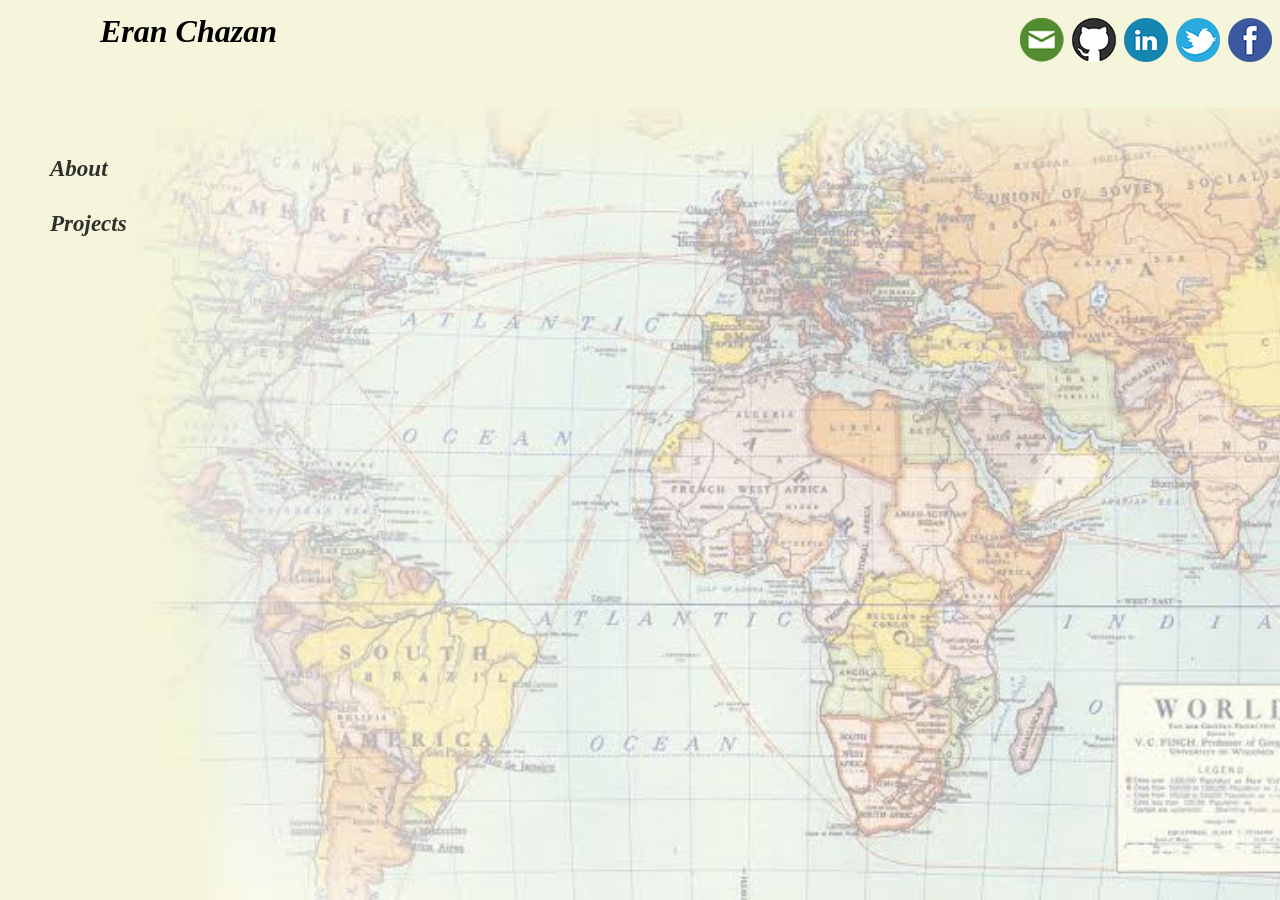
<file: index.html>
<!DOCTYPE html>
<html>
<head>
	<title>index</title>
	<link rel="stylesheet" type="text/css" href="styles/index.css">
	<link rel="shortcut icon" href="images/globe.png">
	<script type="text/javascript" src="scripts/jquery-2.0.3.min.js"></script>
	<script type="text/javascript" src="scripts/index.js"></script>
</head>
<body>
   <div id="top">
   		<a href="https://www.facebook.com/eran.chazan" target="_blank"><img src="images/facebook.png"></a>
 		<a href= "https://www.twitter.com/eranchazan" target="_blank"><img src=	"images/twitter.png"></a>
 		<a href= "https://www.linkedin.com/in/eranchazan" target="_blank"><img src="images/linkedin.png"></a>
 		<a href= "https://github.com/eranchazan" target="_blank"><img src="images/github.png"></a>
 		<a href="mailto:eranchazan@gmail.com"><img src="images/email.png" target="_blank"></a>
 		<h2>Eran Chazan</h2>
   </div>
	<div id="bottom">
		<a class='about' href="about.html">About</a>
		<!-- <a class='about' href="contact.html">Contact</a> -->
		<a class='about' href="projects.html">Projects</a>
	</div>
</body>
</html>
</file>
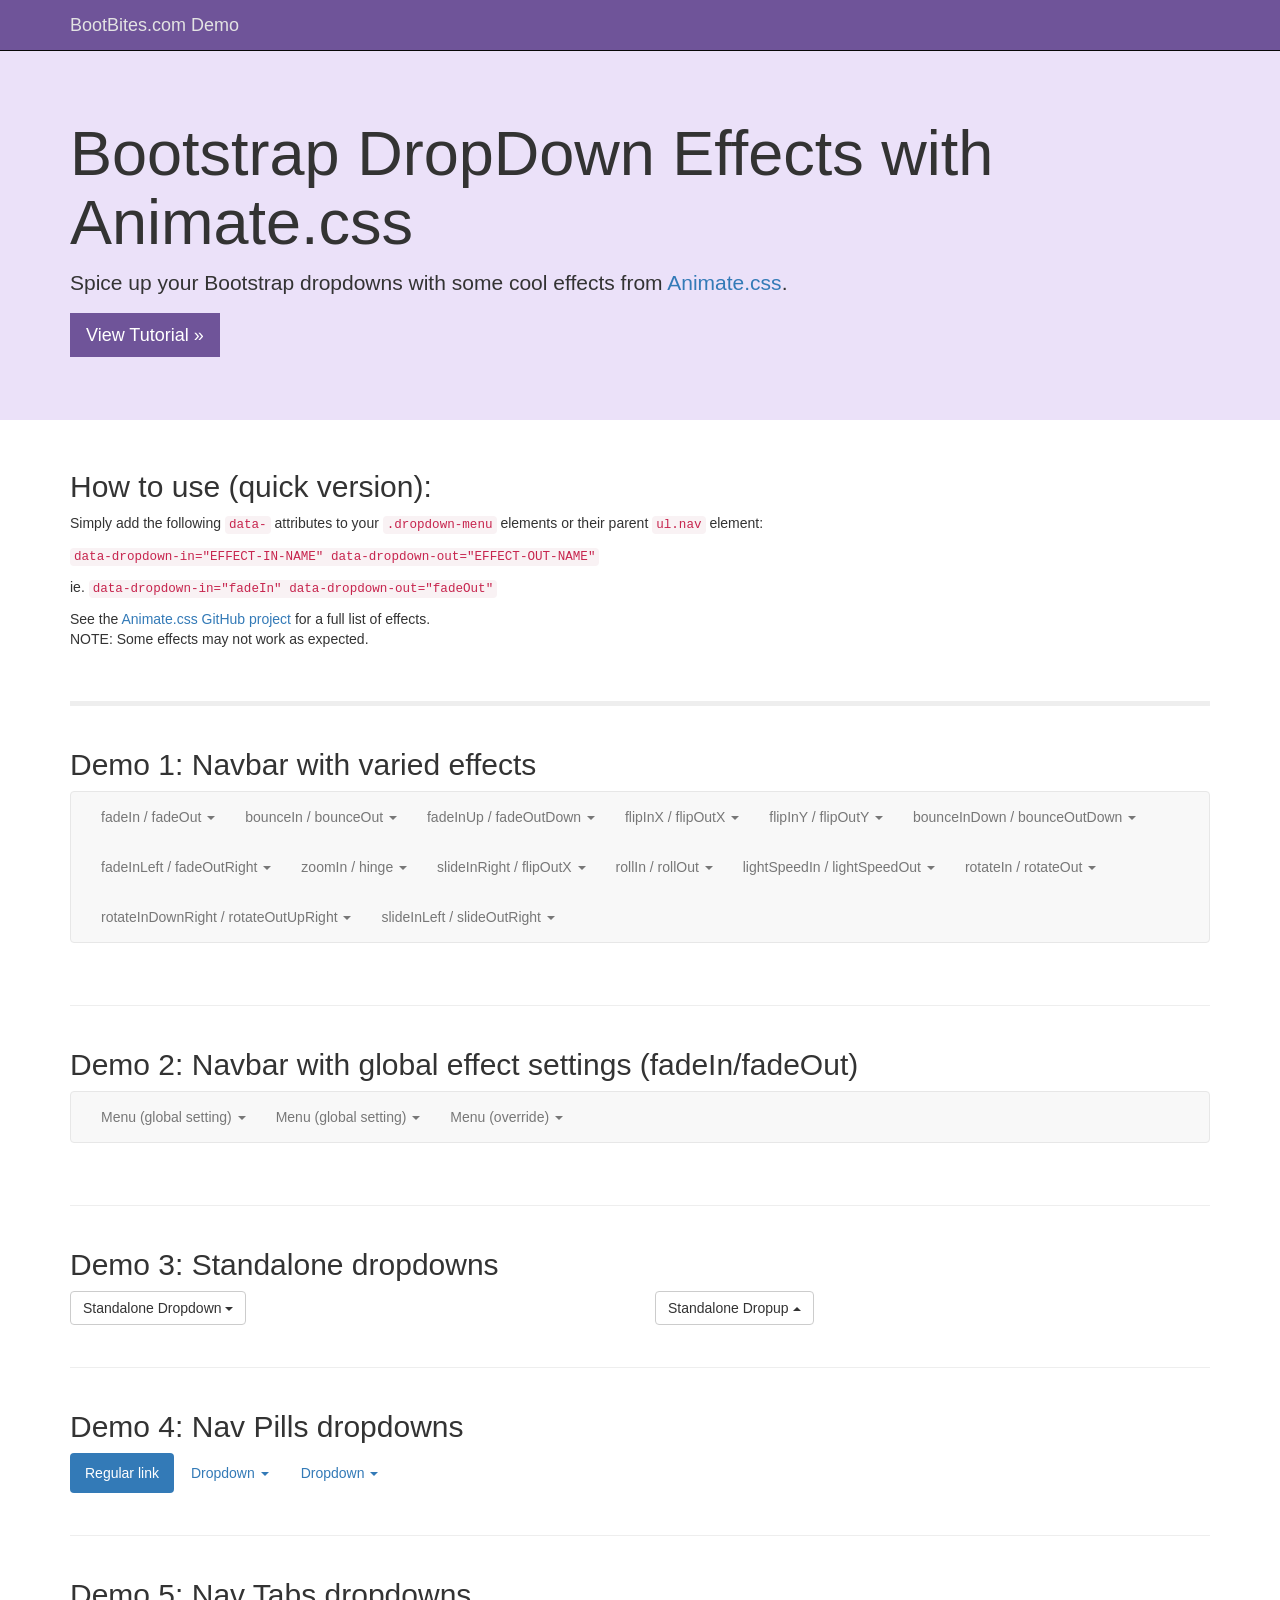
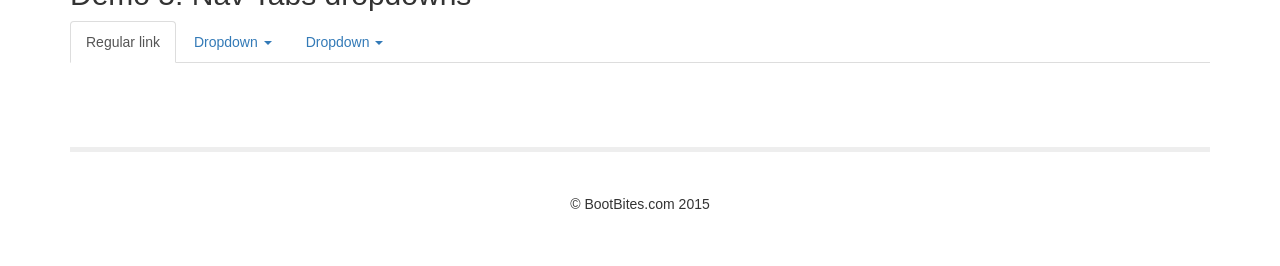
<file: styles/dropdown-effects/index.html>
<!DOCTYPE html>
<html lang="en">
  <head>
    <meta charset="utf-8">
    <meta http-equiv="X-UA-Compatible" content="IE=edge">
    <meta name="viewport" content="width=device-width, initial-scale=1">
    <!-- The above 3 meta tags *must* come first in the head; any other head content must come *after* these tags -->
    <meta name="description" content="Spice up your Bootstrap dropdowns with some cool effects from Animate.css">
    <meta name="author" content="BootBites.com">
    <link rel="icon" href="img/favicon.ico">

    <title>BootBites.com | Demo: Bootstrap DropDown Effects</title>

    <!-- Bootstrap core CSS via MaxCDN -->
    <link href="https://maxcdn.bootstrapcdn.com/bootstrap/3.3.5/css/bootstrap.min.css" rel="stylesheet">
      
    <!-- Required plugin - Animate.css -->
    <link rel="stylesheet" href="https://cdnjs.cloudflare.com/ajax/libs/animate.css/3.4.0/animate.min.css">

    <!-- Generic Bootbites.com CSS -->
    <link href="css/default.css" rel="stylesheet">
      
    <!-- Tutorial specific CSS -->
    <link href="css/tutorial.css" rel="stylesheet">      

    <!-- HTML5 shim and Respond.js for IE8 support of HTML5 elements and media queries -->
    <!--[if lt IE 9]>
      <script src="https://oss.maxcdn.com/html5shiv/3.7.2/html5shiv.min.js"></script>
      <script src="https://oss.maxcdn.com/respond/1.4.2/respond.min.js"></script>
    <![endif]-->
  </head>

  <body>
    
    <!-- Page Content
    ================================================== -->
    
    <!-- @component: navbar -->
    <nav class="navbar navbar-inverse navbar-bootbites navbar-static-top">
      <div class="container">
        <div class="navbar-header">
          <a class="navbar-brand" href="http://bootbites.com">BootBites.com Demo</a>
        </div>
      </div>
    </nav>

    <!-- @component: jumbotron -->
    <div class="jumbotron jumbotron-bootbites">
      <div class="container">
        <h1>Bootstrap DropDown Effects with Animate.css</h1>
        <p>Spice up your Bootstrap dropdowns with some cool effects from <a href="https://github.com/daneden/animate.css">Animate.css</a>.</p>
        <p><a class="btn btn-primary btn-bootbites btn-lg" href="http://bootbites.com/node/5956" role="button">View Tutorial &raquo;</a></p>
      </div>
    </div>
    
    <!-- @component: content -->
    <div class="content">
      <div class="container">
        <!-- Demos -->
        <div class="intro">
          <h2>How to use (quick version):</h2>
          <p>Simply add the following <code>data-</code> attributes to your <code>.dropdown-menu</code> elements or their parent <code>ul.nav</code> element:</p>
          <p><code>data-dropdown-in="EFFECT-IN-NAME" data-dropdown-out="EFFECT-OUT-NAME"</code></p>
          <p>ie. <code>data-dropdown-in="fadeIn" data-dropdown-out="fadeOut"</code></p>
          <p>See the <a href="https://github.com/daneden/animate.css">Animate.css GitHub project</a> for a full list of effects.<br />NOTE: Some effects may not work as expected.</p>
        </div>
        
        <!-- Demos -->
        <div class="demos">
          
          <!-- Demo 1 -->
          <div class="demo">
            <h2>Demo 1: Navbar with varied effects</h2>
            <nav class="navbar navbar-default">
              <div class="container-fluid">
                <ul class="nav navbar-nav">
                  <!-- fadeIn / fadeOut -->
                  <li class="dropdown">
                    <a href="#" class="dropdown-toggle" data-toggle="dropdown" role="button" aria-haspopup="true" aria-expanded="false">
                      fadeIn / fadeOut <span class="caret"></span>
                    </a>
                    <ul class="dropdown-menu" data-dropdown-in="fadeIn" data-dropdown-out="fadeOut">
                      <li><a href="#">Action</a></li>
                      <li><a href="#">Another action</a></li>
                      <li><a href="#">Something else here</a></li>
                    </ul>
                  </li>
                  
                  <!-- bounceIn / bounceOut -->
                  <li class="dropdown">
                    <a href="#" class="dropdown-toggle" data-toggle="dropdown" role="button" aria-haspopup="true" aria-expanded="false">
                      bounceIn / bounceOut <span class="caret"></span>
                    </a>
                    <ul class="dropdown-menu" data-dropdown-in="bounceIn" data-dropdown-out="bounceOut">
                      <li><a href="#">Action</a></li>
                      <li><a href="#">Another action</a></li>
                      <li><a href="#">Something else here</a></li>
                    </ul>
                  </li>
                  
                  <!-- fadeInUp / fadeOutDown -->
                  <li class="dropdown">
                    <a href="#" class="dropdown-toggle" data-toggle="dropdown" role="button" aria-haspopup="true" aria-expanded="false">
                      fadeInUp / fadeOutDown <span class="caret"></span>
                    </a>
                    <ul class="dropdown-menu" data-dropdown-in="fadeInUp" data-dropdown-out="fadeOutDown">
                      <li><a href="#">Action</a></li>
                      <li><a href="#">Another action</a></li>
                      <li><a href="#">Something else here</a></li>
                    </ul>
                  </li>
                  
                  <!-- flipInX / flipOutX -->
                  <li class="dropdown">
                    <a href="#" class="dropdown-toggle" data-toggle="dropdown" role="button" aria-haspopup="true" aria-expanded="false">
                      flipInX / flipOutX <span class="caret"></span>
                    </a>
                    <ul class="dropdown-menu" data-dropdown-in="flipInX" data-dropdown-out="flipOutX">
                      <li><a href="#">Action</a></li>
                      <li><a href="#">Another action</a></li>
                      <li><a href="#">Something else here</a></li>
                    </ul>
                  </li>
                  
                  <!-- flipInY / flipOutY -->
                  <li class="dropdown">
                    <a href="#" class="dropdown-toggle" data-toggle="dropdown" role="button" aria-haspopup="true" aria-expanded="false">
                      flipInY / flipOutY <span class="caret"></span>
                    </a>
                    <ul class="dropdown-menu" data-dropdown-in="flipInY" data-dropdown-out="flipOutY">
                      <li><a href="#">Action</a></li>
                      <li><a href="#">Another action</a></li>
                      <li><a href="#">Something else here</a></li>
                    </ul>
                  </li>
                  
                  <!-- bounceInDown / bounceOutDown -->
                  <li class="dropdown">
                    <a href="#" class="dropdown-toggle" data-toggle="dropdown" role="button" aria-haspopup="true" aria-expanded="false">
                      bounceInDown / bounceOutDown <span class="caret"></span>
                    </a>
                    <ul class="dropdown-menu" data-dropdown-in="bounceInDown" data-dropdown-out="bounceOutDown">
                      <li><a href="#">Action</a></li>
                      <li><a href="#">Another action</a></li>
                      <li><a href="#">Something else here</a></li>
                    </ul>
                  </li>
                  
                  <!-- fadeInLeft / fadeOutRight -->
                  <li class="dropdown">
                    <a href="#" class="dropdown-toggle" data-toggle="dropdown" role="button" aria-haspopup="true" aria-expanded="false">
                      fadeInLeft / fadeOutRight <span class="caret"></span>
                    </a>
                    <ul class="dropdown-menu" data-dropdown-in="fadeInLeft" data-dropdown-out="fadeOutRight">
                      <li><a href="#">Action</a></li>
                      <li><a href="#">Another action</a></li>
                      <li><a href="#">Something else here</a></li>
                    </ul>
                  </li>
                  
                  <!-- zoomIn / hinge -->
                  <li class="dropdown">
                    <a href="#" class="dropdown-toggle" data-toggle="dropdown" role="button" aria-haspopup="true" aria-expanded="false">
                      zoomIn / hinge <span class="caret"></span>
                    </a>
                    <ul class="dropdown-menu" data-dropdown-in="zoomIn" data-dropdown-out="hinge">
                      <li><a href="#">Action</a></li>
                      <li><a href="#">Another action</a></li>
                      <li><a href="#">Something else here</a></li>
                    </ul>
                  </li>
                  
                  <!-- slideInRight / flipOutX -->
                  <li class="dropdown">
                    <a href="#" class="dropdown-toggle" data-toggle="dropdown" role="button" aria-haspopup="true" aria-expanded="false">
                      slideInRight / flipOutX <span class="caret"></span>
                    </a>
                    <ul class="dropdown-menu" data-dropdown-in="slideInRight" data-dropdown-out="flipOutX">
                      <li><a href="#">Action</a></li>
                      <li><a href="#">Another action</a></li>
                      <li><a href="#">Something else here</a></li>
                    </ul>
                  </li>
                  
                  <!-- rollIn / rollOut -->
                  <li class="dropdown">
                    <a href="#" class="dropdown-toggle" data-toggle="dropdown" role="button" aria-haspopup="true" aria-expanded="false">
                      rollIn / rollOut <span class="caret"></span>
                    </a>
                    <ul class="dropdown-menu" data-dropdown-in="rollIn" data-dropdown-out="rollOut">
                      <li><a href="#">Action</a></li>
                      <li><a href="#">Another action</a></li>
                      <li><a href="#">Something else here</a></li>
                    </ul>
                  </li>
                  
                  <!-- lightSpeedIn / lightSpeedOut -->
                  <li class="dropdown">
                    <a href="#" class="dropdown-toggle" data-toggle="dropdown" role="button" aria-haspopup="true" aria-expanded="false">
                      lightSpeedIn / lightSpeedOut <span class="caret"></span>
                    </a>
                    <ul class="dropdown-menu" data-dropdown-in="lightSpeedIn" data-dropdown-out="lightSpeedOut">
                      <li><a href="#">Action</a></li>
                      <li><a href="#">Another action</a></li>
                      <li><a href="#">Something else here</a></li>
                    </ul>
                  </li>
                  
                  <!-- rotateIn / rotateOut -->
                  <li class="dropdown">
                    <a href="#" class="dropdown-toggle" data-toggle="dropdown" role="button" aria-haspopup="true" aria-expanded="false">
                      rotateIn / rotateOut <span class="caret"></span>
                    </a>
                    <ul class="dropdown-menu" data-dropdown-in="rotateIn" data-dropdown-out="rotateOut">
                      <li><a href="#">Action</a></li>
                      <li><a href="#">Another action</a></li>
                      <li><a href="#">Something else here</a></li>
                    </ul>
                  </li>
                  
                  <!-- rotateInDownRight / rotateOutUpRight -->
                  <li class="dropdown">
                    <a href="#" class="dropdown-toggle" data-toggle="dropdown" role="button" aria-haspopup="true" aria-expanded="false">
                      rotateInDownRight / rotateOutUpRight <span class="caret"></span>
                    </a>
                    <ul class="dropdown-menu" data-dropdown-in="rotateInDownRight" data-dropdown-out="rotateOutUpRight">
                      <li><a href="#">Action</a></li>
                      <li><a href="#">Another action</a></li>
                      <li><a href="#">Something else here</a></li>
                    </ul>
                  </li>
                  
                  <!-- slideInLeft / slideOutRight -->
                  <li class="dropdown">
                    <a href="#" class="dropdown-toggle" data-toggle="dropdown" role="button" aria-haspopup="true" aria-expanded="false">
                      slideInLeft / slideOutRight <span class="caret"></span>
                    </a>
                    <ul class="dropdown-menu" data-dropdown-in="slideInLeft" data-dropdown-out="slideOutRight">
                      <li><a href="#">Action</a></li>
                      <li><a href="#">Another action</a></li>
                      <li><a href="#">Something else here</a></li>
                    </ul>
                  </li>  
                </ul>
              </div>
            </nav>
          </div><!-- /demo 1 -->
  
          <!-- Demo 2: Global Settings per ul.nav -->
          <div class="demo">
            <h2>Demo 2: Navbar with global effect settings (fadeIn/fadeOut)</h2>
            <nav class="navbar navbar-default">
              <div class="container-fluid">
                <!--
                data-dropdown-in & data-dropdown-out will be applied to all dropdown-menu within this ul.nav
                dropdown-menu elements can override the global by providing data-dropdown-in & data-dropdown-out values
                -->
                <ul class="nav navbar-nav" data-dropdown-in="fadeIn" data-dropdown-out="fadeOut">
                  
                  <!-- using global settings -->
                  <li class="dropdown">
                    <a href="#" class="dropdown-toggle" data-toggle="dropdown" role="button" aria-haspopup="true" aria-expanded="false">
                      Menu (global setting)
                      <span class="caret"></span>
                    </a>
                    <ul class="dropdown-menu" aria-labelledby="drop1">
                      <li><a href="#">Action</a></li>
                      <li><a href="#">Another action</a></li>
                      <li><a href="#">Something else here</a></li>
                    </ul>
                  </li>
                  <li class="dropdown">
                    <a href="#" class="dropdown-toggle" data-toggle="dropdown" role="button" aria-haspopup="true" aria-expanded="false">
                      Menu (global setting)
                      <span class="caret"></span>
                    </a>
                    <ul class="dropdown-menu" aria-labelledby="drop1">
                      <li><a href="#">Action</a></li>
                      <li><a href="#">Another action</a></li>
                      <li><a href="#">Something else here</a></li>
                    </ul>
                  </li>
                  
                  <!-- Override global settings -->
                  <li class="dropdown">
                    <a href="#" class="dropdown-toggle" data-toggle="dropdown" role="button" aria-haspopup="true" aria-expanded="false">
                      Menu (override)
                      <span class="caret"></span>
                    </a>
                    <ul class="dropdown-menu" data-dropdown-in="flipInX" data-dropdown-out="flipOutX">
                      <li><a href="#">Action</a></li>
                      <li><a href="#">Another action</a></li>
                      <li><a href="#">Something else here</a></li>
                    </ul>
                  </li>
                </ul>
              </div>
            </nav>
          </div> <!-- /demo 2 -->
          
          <!-- Demo 3: Standalone dropdowns -->
          <div class="demo">
            <h2>Demo 3: Standalone dropdowns</h2>
            
            <div class="row">
              <div class="col-md-6">
                <!-- Standalone dropdown -->
                <div class="dropdown">
                  <button class="btn btn-default dropdown-toggle" type="button" data-toggle="dropdown" aria-haspopup="true" aria-expanded="true">
                    Standalone Dropdown
                    <span class="caret"></span>
                  </button>
                  <ul class="dropdown-menu" data-dropdown-in="flipInX" data-dropdown-out="flipOutX">
                    <li><a href="#">Action</a></li>
                    <li><a href="#">Another action</a></li>
                    <li><a href="#">Something else here</a></li>
                    <li><a href="#">Separated link</a></li>
                  </ul>
                </div>
              </div>
              
              <div class="col-md-6">  
                <!-- Standalone dropup -->
                <div class="dropup">
                  <button class="btn btn-default dropdown-toggle" type="button" data-toggle="dropdown" aria-haspopup="true" aria-expanded="true">
                    Standalone Dropup
                    <span class="caret"></span>
                  </button>
                  <ul class="dropdown-menu" data-dropdown-in="flipInX" data-dropdown-out="flipOutX">
                    <li><a href="#">Action</a></li>
                    <li><a href="#">Another action</a></li>
                    <li><a href="#">Something else here</a></li>
                    <li><a href="#">Separated link</a></li>
                  </ul>
                </div>
              </div>
            </div>
          </div><!-- /demo 3 -->
          
          <!-- Demo 4: Nav Pills dropdowns -->
          <div class="demo">
            <h2>Demo 4: Nav Pills dropdowns</h2>
            <ul class="nav nav-pills" role="tablist" data-dropdown-in="fadeInDown" data-dropdown-out="fadeOutUp">
              <li role="presentation" class="active"><a href="#">Regular link</a></li>
              <li role="presentation" class="dropdown">
                <a href="#" class="dropdown-toggle" data-toggle="dropdown" role="button" aria-haspopup="true" aria-expanded="false">
                  Dropdown
                  <span class="caret"></span>
                </a>
                <ul class="dropdown-menu">
                  <li><a href="#">Action</a></li>
                  <li><a href="#">Another action</a></li>
                  <li><a href="#">Something else here</a></li>
                  <li role="separator" class="divider"></li>
                  <li><a href="#">Separated link</a></li>
                </ul>
              </li>
              <li role="presentation" class="dropdown">
                <a href="#" class="dropdown-toggle" data-toggle="dropdown" role="button" aria-haspopup="true" aria-expanded="false">
                  Dropdown
                  <span class="caret"></span>
                </a>
                <ul class="dropdown-menu">
                  <li><a href="#">Action</a></li>
                  <li><a href="#">Another action</a></li>
                  <li><a href="#">Something else here</a></li>
                  <li role="separator" class="divider"></li>
                  <li><a href="#">Separated link</a></li>
                </ul>
              </li>
            </ul>            
          </div><!-- /demo 4 -->
          
          <!-- Demo 5: Nav Tabs dropdowns -->
          <div class="demo">
            <h2>Demo 5: Nav Tabs dropdowns</h2>
            <ul class="nav nav-tabs" role="tablist" data-dropdown-in="zoomIn" data-dropdown-out="zoomOut">
              <li role="presentation" class="active"><a href="#">Regular link</a></li>
              <li role="presentation" class="dropdown">
                <a href="#" class="dropdown-toggle" data-toggle="dropdown" role="button" aria-haspopup="true" aria-expanded="false">
                  Dropdown
                  <span class="caret"></span>
                </a>
                <ul class="dropdown-menu">
                  <li><a href="#">Action</a></li>
                  <li><a href="#">Another action</a></li>
                  <li><a href="#">Something else here</a></li>
                  <li role="separator" class="divider"></li>
                  <li><a href="#">Separated link</a></li>
                </ul>
              </li>
              <li role="presentation" class="dropdown">
                <a href="#" class="dropdown-toggle" data-toggle="dropdown" role="button" aria-haspopup="true" aria-expanded="false">
                  Dropdown
                  <span class="caret"></span>
                </a>
                <ul class="dropdown-menu">
                  <li><a href="#">Action</a></li>
                  <li><a href="#">Another action</a></li>
                  <li><a href="#">Something else here</a></li>
                  <li role="separator" class="divider"></li>
                  <li><a href="#">Separated link</a></li>
                </ul>
              </li>
            </ul>            
          </div><!-- /demo 4 -->          
    
        </div>  <!-- /demos -->
      </div> <!-- /container -->
    </div> <!-- /content -->
    
    <!-- @component: footer -->
    <div class="container">
      <footer class="footer">
        <p>&copy; BootBites.com 2015</p>
      </footer>
    </div>
    

    <!-- JavaScript
    ================================================== -->
    <!-- Bootstrap core JS via googleapis CDN -->
    <script src="https://ajax.googleapis.com/ajax/libs/jquery/1.11.3/jquery.min.js"></script>
    <!-- Bootstrap core JS via MaxCDN -->
    <script src="https://maxcdn.bootstrapcdn.com/bootstrap/3.3.5/js/bootstrap.min.js"></script>
    <!-- Tutorial JS code -->
    <script src="js/tutorial.js"></script>    
  </body>
</html>
</file>
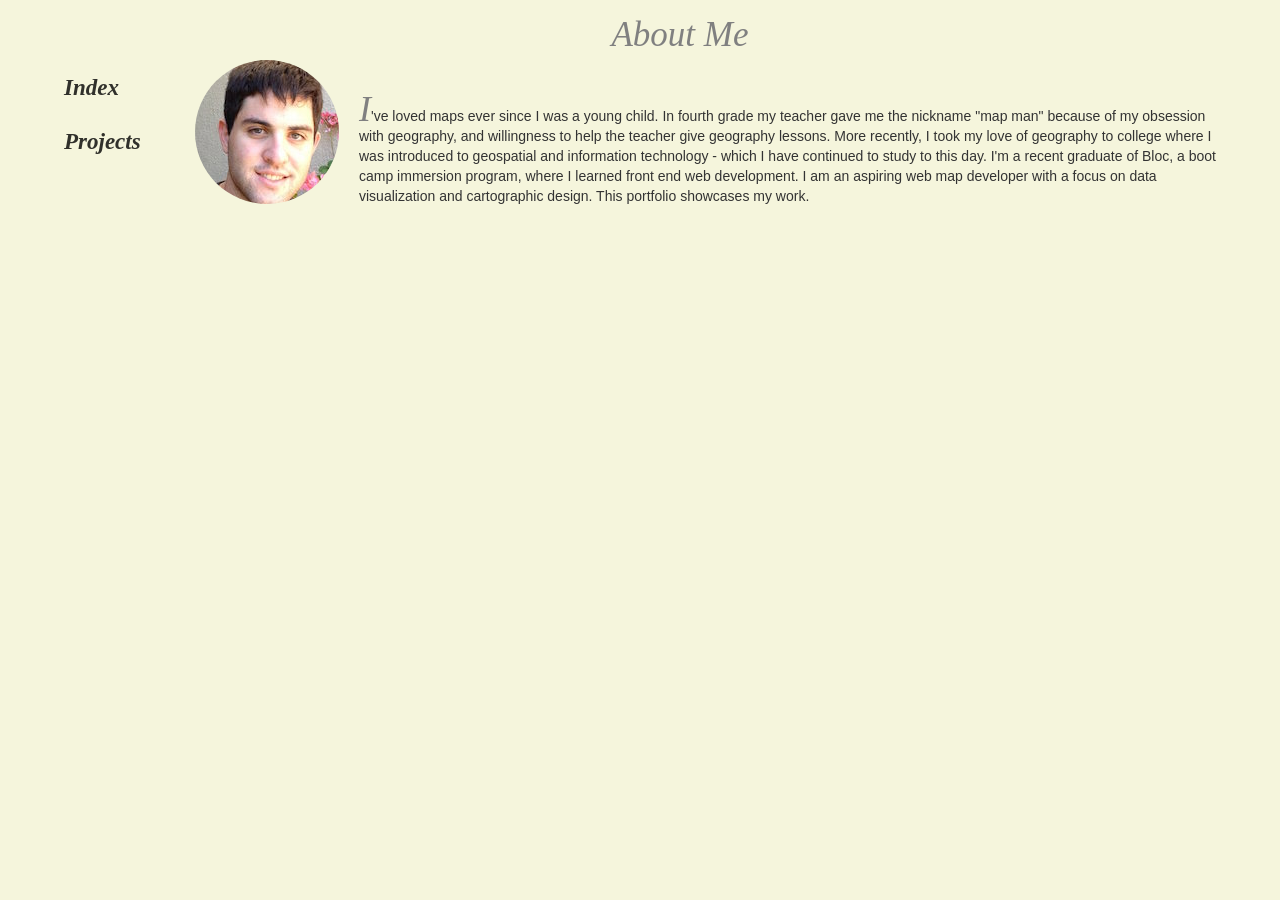
<file: about.html>
<!DOCTYPE html>
<html>
<head>
	<title>About Me</title>
	<meta http-equiv="X-UA-Compatible" content="IE=edge"> 
	<meta name="viewport" content="width=device-width, initial-scale=1">
	
	<link rel="shortcut icon" href="images/globe.png">
	<link rel="stylesheet" href="https://maxcdn.bootstrapcdn.com/bootstrap/3.3.5/css/bootstrap.min.css">
	<link rel="stylesheet" type="text/css" href="styles/about.css">
	<script type="text/javascript" src="scripts/jquery-2.0.3.min.js"></script>
	<script type="text/javascript" src="scripts/about.js"></script>
	<script src="https://maxcdn.bootstrapcdn.com/bootstrap/3.3.5/js/bootstrap.min.js"></script>
</head>
<body>
<div id="wrapper">
 <div id='about'>About Me</div>
 <div class="container-fluid">
 <div class="row-fluid">
 <div class="col-xs-1">
	<div id="left">
		<a class='about' href="index.html">Index</a>
		<!-- <a class='about' href="contact.html">Contact</a> -->
		<a class='about' href="projects.html">Projects</a>
	</div>
  </div>
 <div class="container">
 <div class="row">
 <div class="col-xs-11">
   <img class='circle' src="images/eran.jpg">
	<p>
	  <h1>I</h1>'ve loved maps ever since I was a young child. In fourth grade my teacher gave me the nickname "map man" because of my obsession with geography, and willingness to help the teacher give geography lessons. More recently, I took my love of geography to college where I was introduced to geospatial and information technology - which I have continued to  study to this day. I'm a recent graduate of Bloc, a boot camp immersion program, where I learned front end web development. I  am an aspiring web map developer with a focus on data visualization and cartographic design. This portfolio showcases my work.  
	</p>
   </div>
   </div>
   </div>
   </div>
   </body>
</html>
</file>
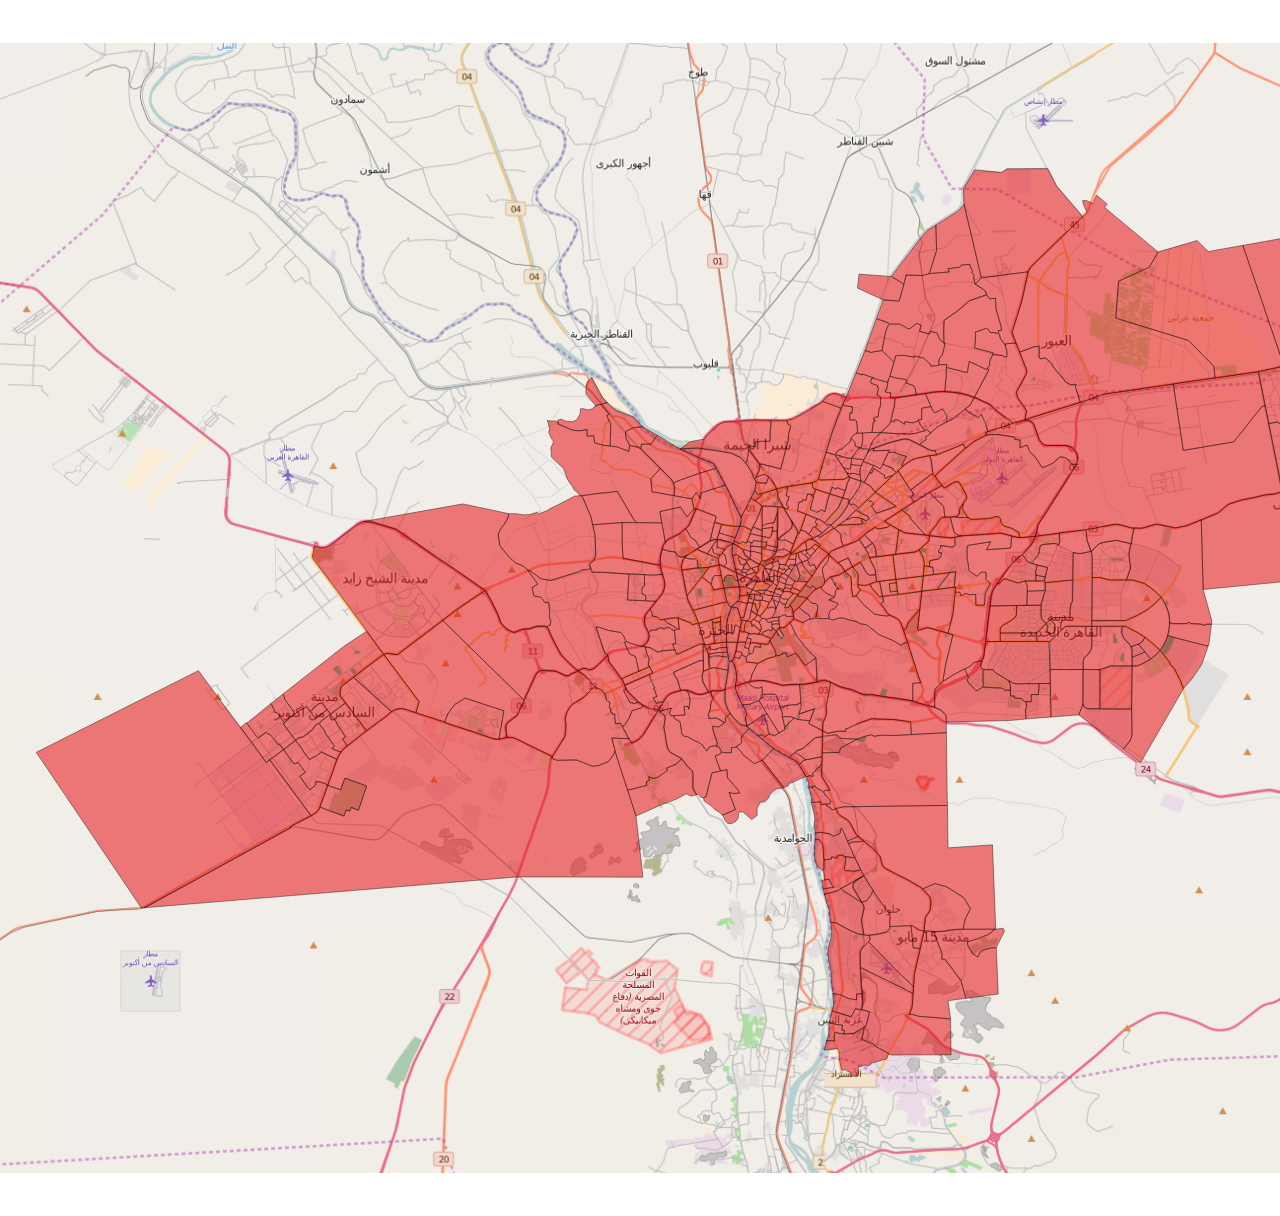
<file: cairo.html>
<!DOCTYPE html>
<html>
<head>
	<title>
		Cairo Neighborhoods
	</title>
	<link rel="shortcut icon" href="images/globe.png">
	<link rel="stylesheet" type="text/css" href="styles/cairo.css">
</head>
<body>

</body>
</html>
</file>
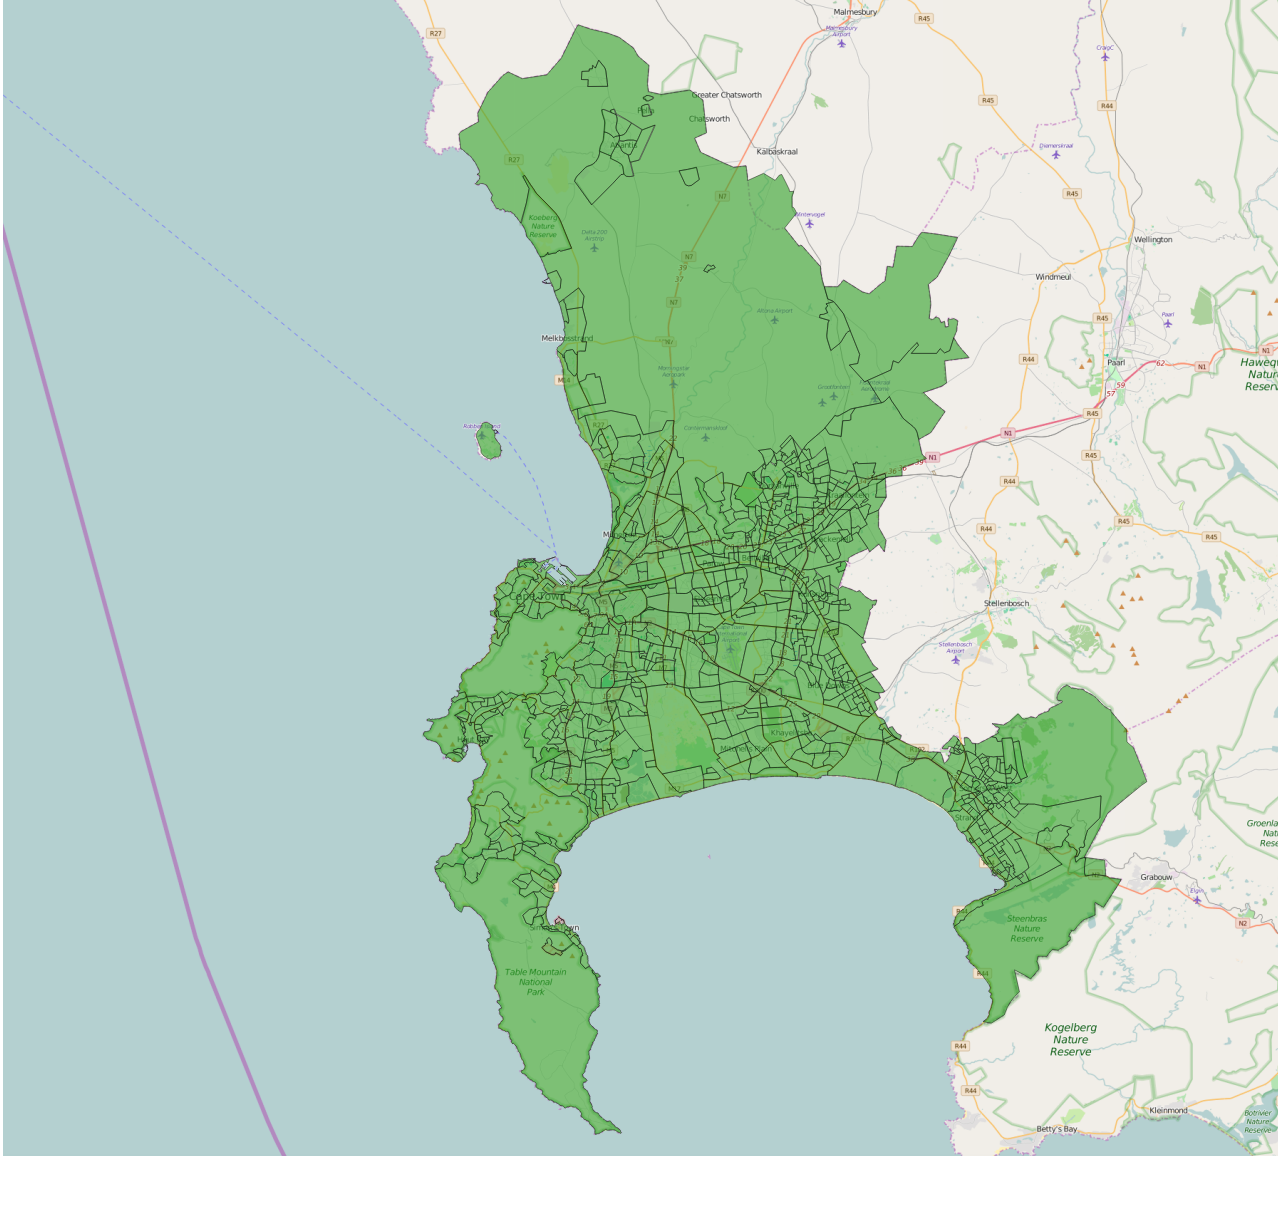
<file: cape_town.html>
<!DOCTYPE html>
<html>
<head>
	<title>
		Cape Town Neighborhoods
	</title>
	<link rel="shortcut icon" href="images/globe.png">
	<link rel="stylesheet" type="text/css" href="styles/cape_town.css">
</head>
<body>

</body>
</html>
</file>
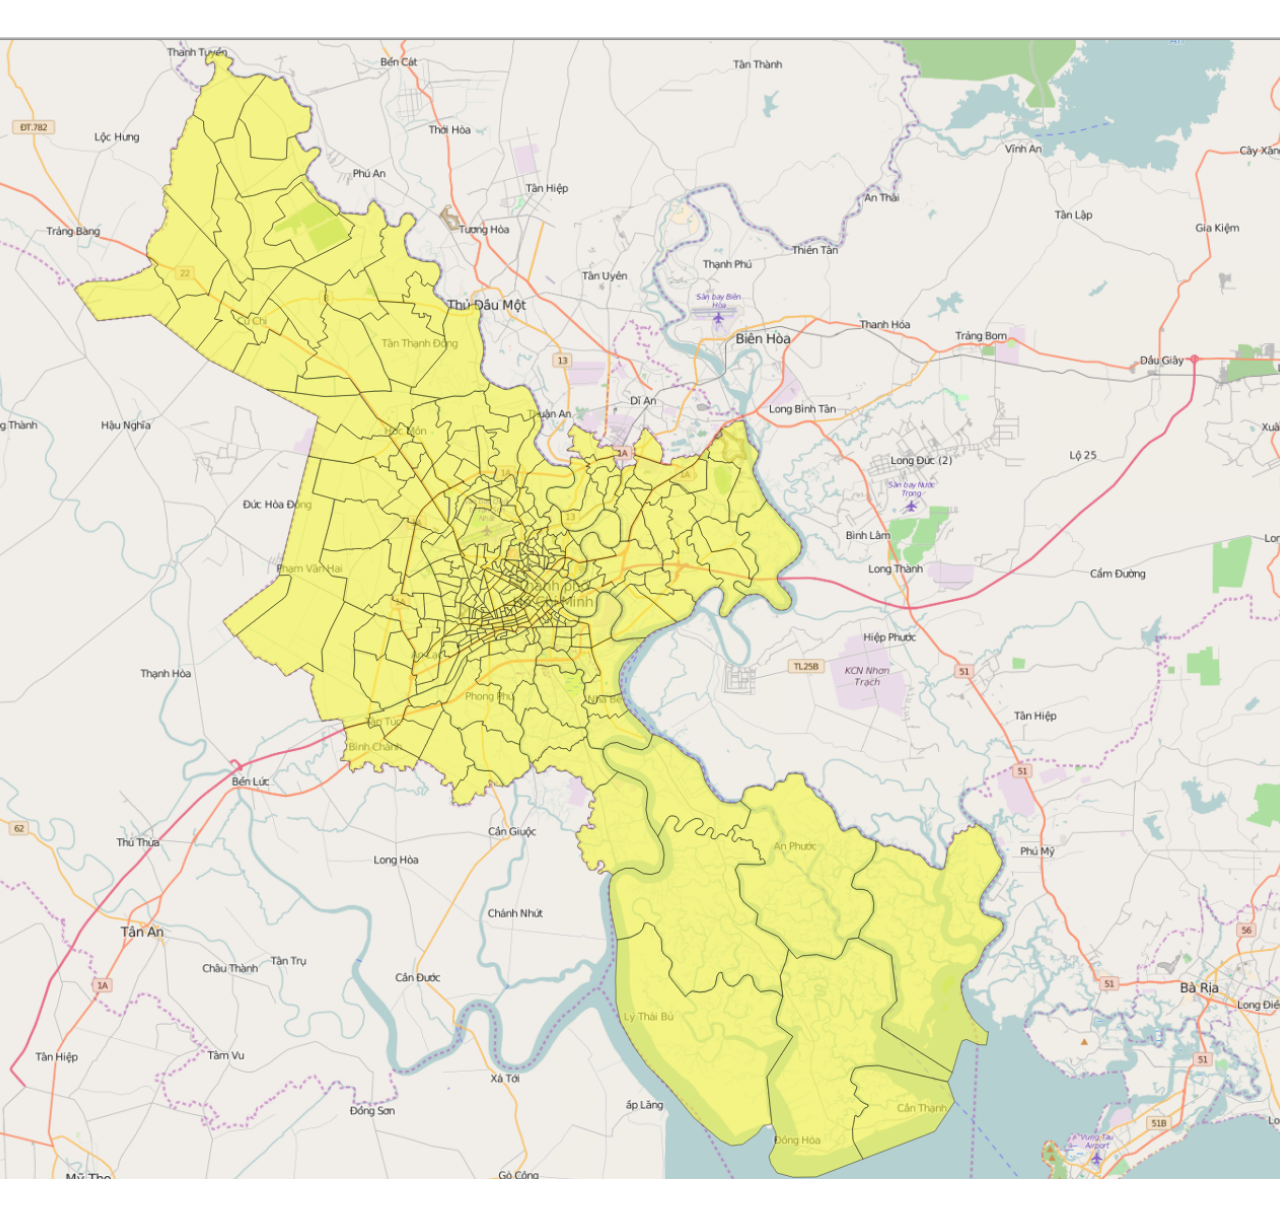
<file: ho_chi_minh.html>
<!DOCTYPE html>
<html>
<head>
	<title>
		Ho Chi Minh Neighborhoods
	</title>
	<link rel="shortcut icon" href="images/globe.png">
		<link rel="stylesheet" type="text/css" href="styles/ho_chi_minh.css">
</head>
<body>

</body>
</html>
</file>
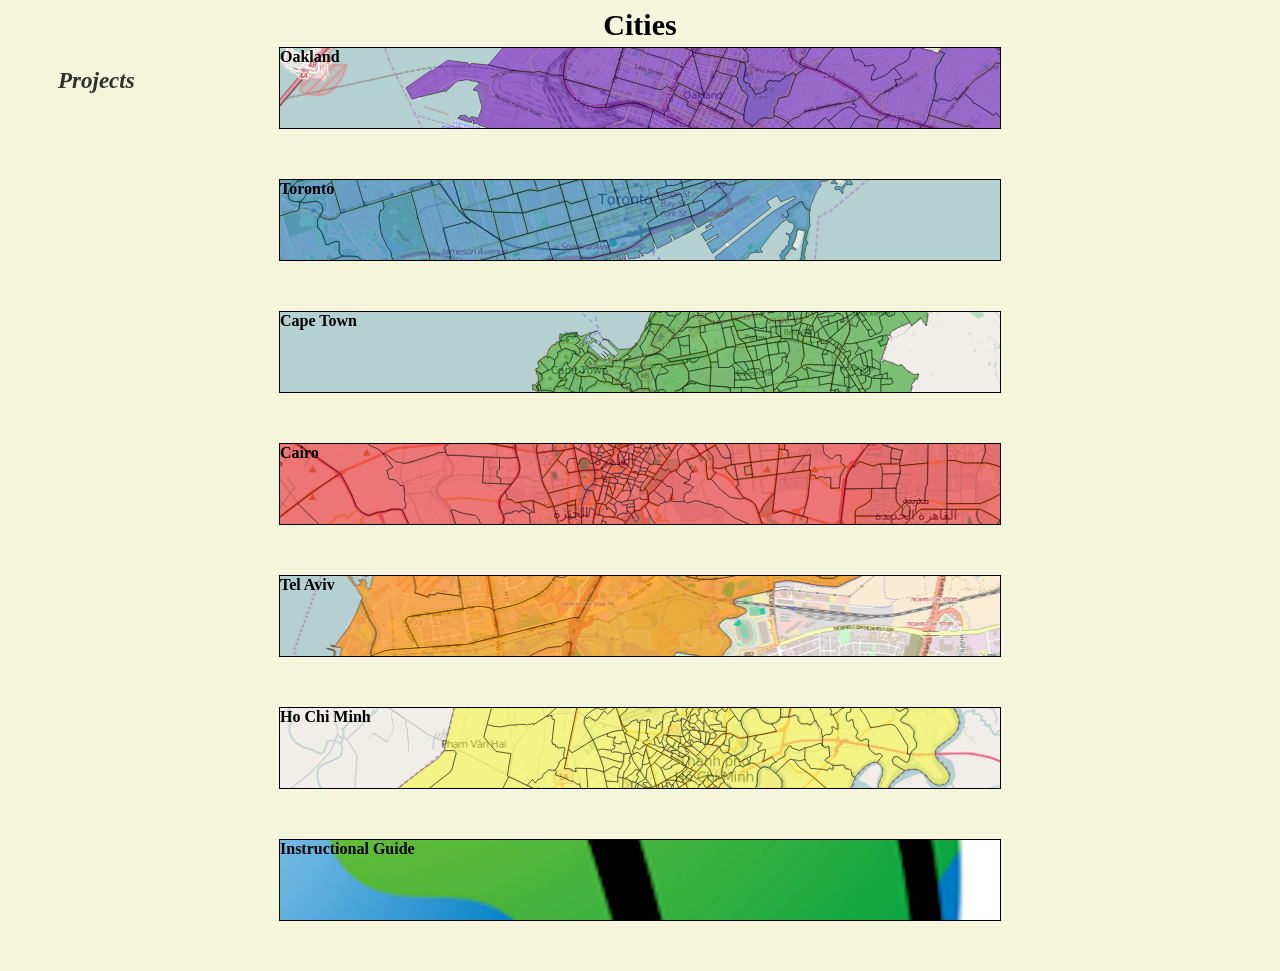
<file: neighborhoods.html>
<!DOCTYPE html>
<html>
  <head>
	<title>Metropolitan Neighborhood Boundaries</title>
   <link rel="shortcut icon" href="images/globe.png">
	<link rel="stylesheet" type="text/css" href="styles/neighborhoods.css">
  <script type="text/javascript" src="scripts/jquery-2.0.3.min.js"></script>
  <script type="text/javascript" src="scripts/index.js"></script>

  </head>
  <body> 
   	  	 <div id='title'>
            <b>Cities</b>  
        </div>
        <div id="bottom">
          <a class='about' href="projects.html">Projects</a>
        </div>
        <!-- <div id='box'>
              <h3>
                Below are static images of my work researching and designing neighborhood boundary maps of metropolitan centers around the world. All maps are created using QGIS and are stored in shapefile format.
              </h3>
          </div>  -->
        <a target="_blank" href="oakland.html" >
            <div id='oakland'>
               <b>Oakland</b>
            </div>
        </a>
        <a target="_blank" href="toronto.html">
            <div id='toronto'>
               <b>Toronto</b>
           </div>
        </a>
        <a target="_blank" href="cape_town.html">
            <div id='cape_town'>
               <b>Cape Town</b>
            </div>
        </a>
        <a target="_blank" href="cairo.html">
            <div id='cairo'>
                <b>Cairo</b>
            </div>
          </a>

           <a target="_blank" href="tel_aviv.html">
              <div id='tel_aviv'>
                <b>Tel Aviv</b>
              </div>
          </a>

          <a target="_blank" href="ho_chi_minh.html">
            <div id='ho_chi_minh'>
                <b>Ho Chi Minh</b>
            </div>
          </a>
          <a target="_blank" href="arcGISInstructionGuide.pdf">
            <div id='arc'>
                <b>Instructional Guide</b>
            </div>
          </a>
  </body>
</html>
</file>
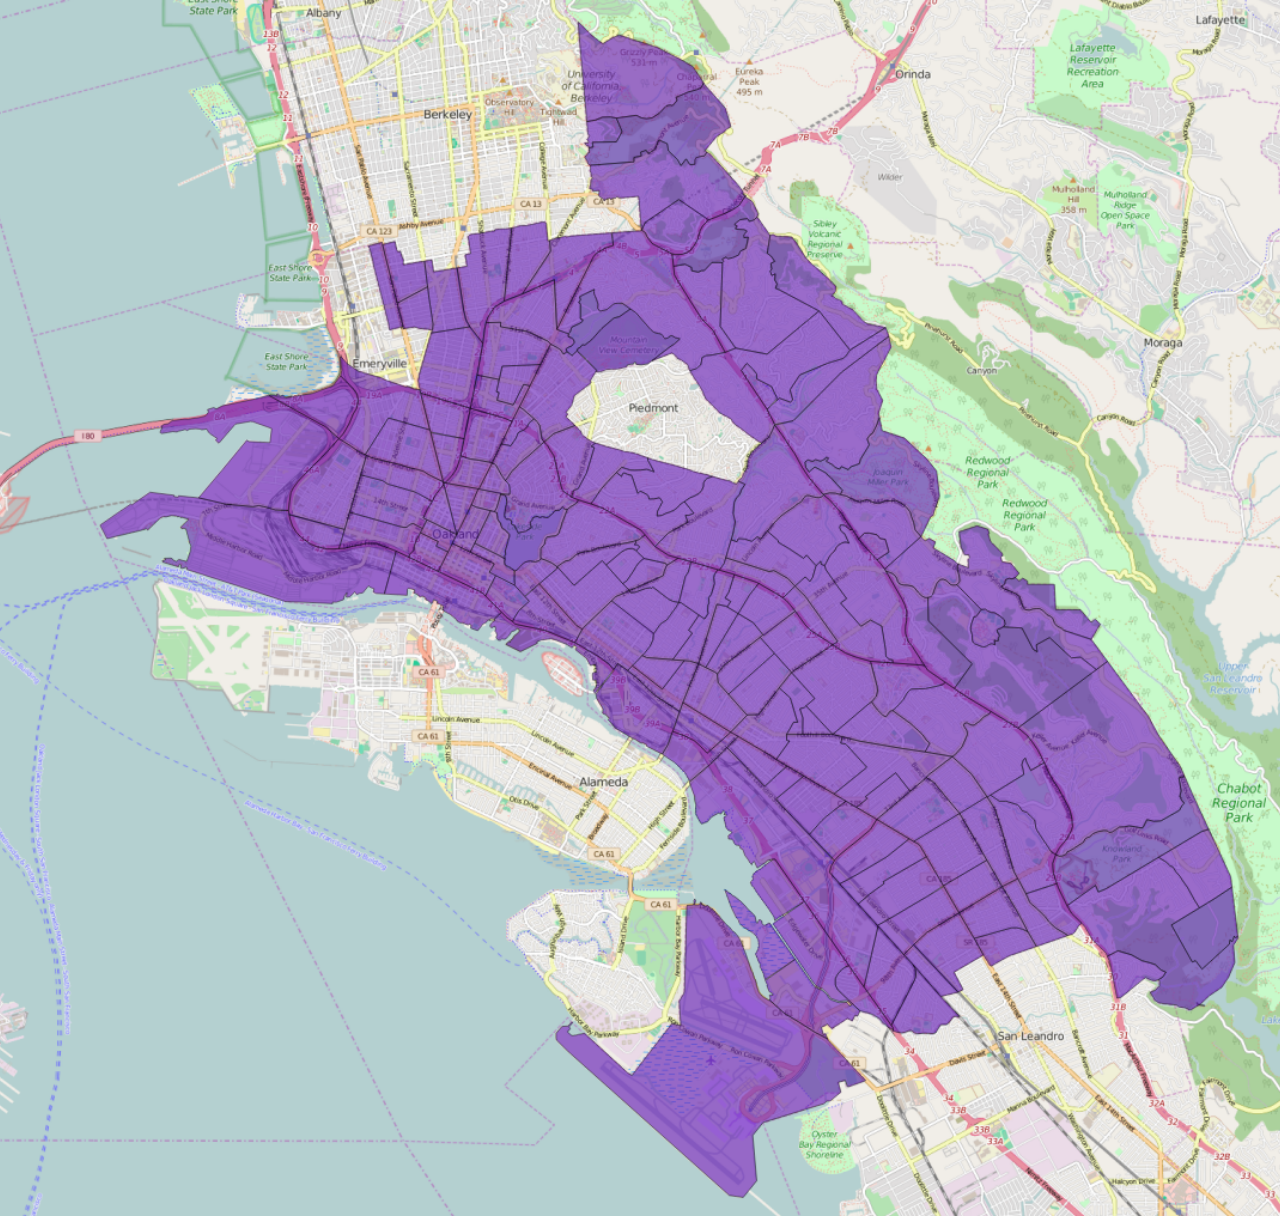
<file: oakland.html>
<!DOCTYPE html>
<html>
<head>
	<title>Oakland Neighborhoods</title>
 	<link rel="shortcut icon" href="images/globe.png">
 	<link rel="stylesheet" type="text/css" href="styles/oakland.css">
</head>
<body>

</body>
</html>
</file>
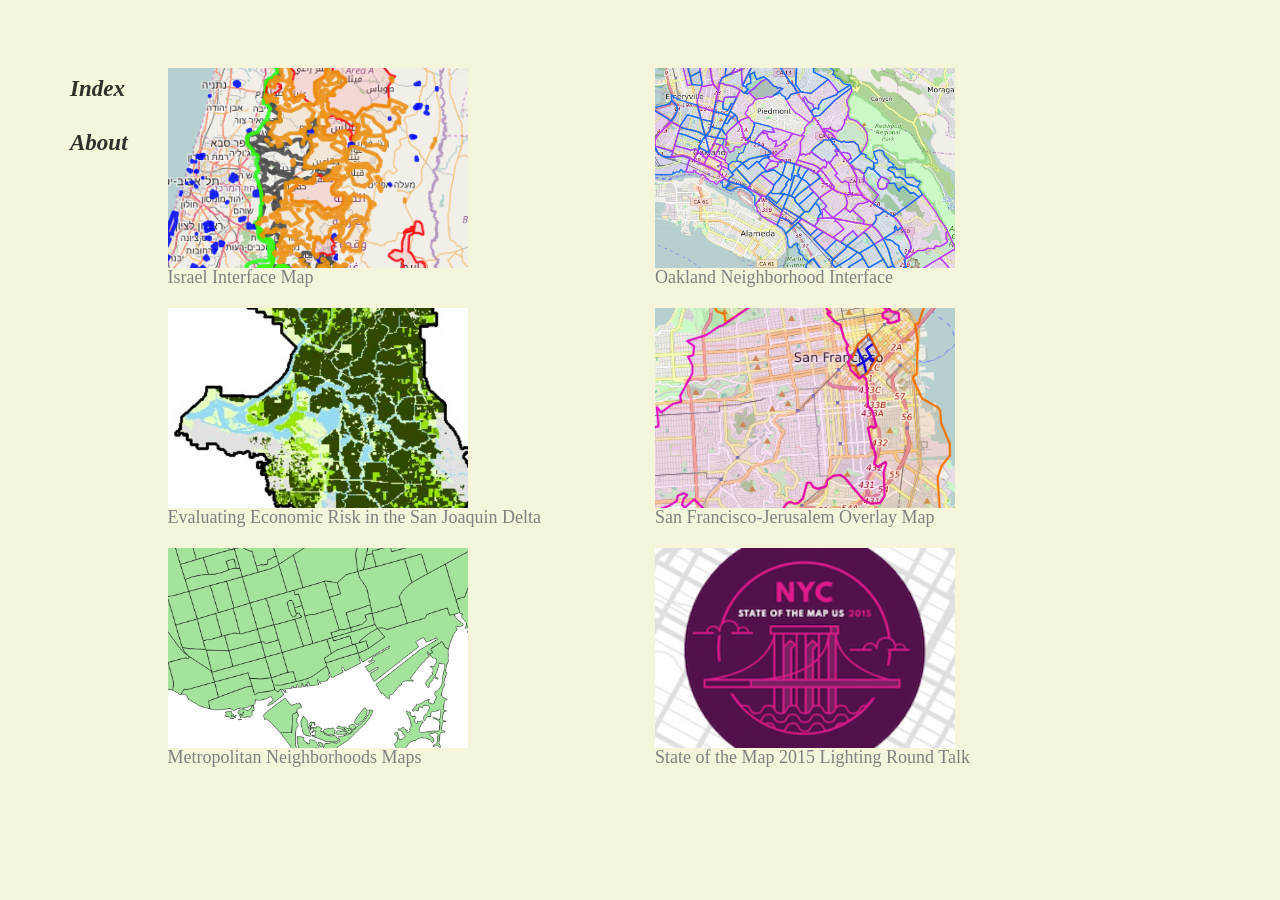
<file: projects.html>
<!DOCTYPE html>
<html>
<head>
	<title>Projects</title>
	<meta charset="UTF-8">
	<meta http-equiv="X-UA-Compatible" content="IE=edge"> <!-- Let's Internet Explorer know which version's engine to render the page with-->
	<meta name="viewport" content="width=device-width, initial-scale=1">
	<!-- Prevents the mobile browser from shrinking the page down to whatever will fire on your phone therefore showing wrong break points and font size. Here we set the width to the natual width, and 1 (or 100%) to prevent any shrinking that the device will  normaly do-->
	<link rel="shortcut icon" href="images/globe.png">
	<link rel="stylesheet" href="https://maxcdn.bootstrapcdn.com/bootstrap/3.3.5/css/bootstrap.min.css">
	<link rel="stylesheet" type="text/css" href="styles/projects.css">
	<script type="text/javascript" src="scripts/jquery-2.0.3.min.js"></script>
	<script type="text/javascript" src="scripts/projects.js"></script>
	<script src="https://maxcdn.bootstrapcdn.com/bootstrap/3.3.5/js/bootstrap.min.js"></script>
</head>
<body>
<div id="wrapper">
<div class="container-fluid">
  <div class="row-fluid">
  <div class="col-xs-12">
  </div>
  </div>
 <div class="row-fluid">
 <div class="col-xs-1">
	<a class='about' href="index.html">Index</a>
	<a class='about' href="about.html">About</a>
  </div>	
  </div>
 <div class="row-fluid">
 <div class="col-xs-5">
 	<a target="_blank" href="israel_interface/index.html">
	   <div id='israel' class='project'>
	   </div>
	   <h4>Israel Interface Map</h4>
	</a>
	<a target="_blank" href="ldarch254.pdf">
		<div id='ldarch' class='project'>	
		</div>
		<h4>Evaluating Economic Risk in the San Joaquin Delta </h4>
	</a>
	<a href="neighborhoods.html">
		  <div id='neighborhood' class='project'>
		  </div>
		  <h4>Metropolitan Neighborhoods Maps</h4>
	</a>
   </div>	
	<div class="row-fluid">
    <div class="col-xs-5">
    <a target="_blank" href="capestone-/pages/index.html">
      <div id='neighborhood-interface' class='project'>
      </div>
      <h4>Oakland Neighborhood Interface</h4>
    </a>
    <a target="_blank" href="jeru-sf/index.html">
	   <div id='sf-jeru' class='project'>
	   </div>
	   <h4>San Francisco-Jerusalem Overlay Map</h4>
	</a>
	<a target="_blank" href="https://www.youtube.com/watch?v=Jg2m7jM-gg8&start=897">
	   <div id='osm' class='project'>
	   </div>
	   <h4>State of the Map 2015 Lighting Round Talk</h4>
	</a>

	<!-- <a href="bloc-jams-angular/dist/localhost:3000/">
		 <div id='bloc_jams' class='project'></div>	
		<h4>Bloc Jams with Angular</h4>
	</a> -->
  </div>
  </div>
  </div>	
</body>
</html>
</file>
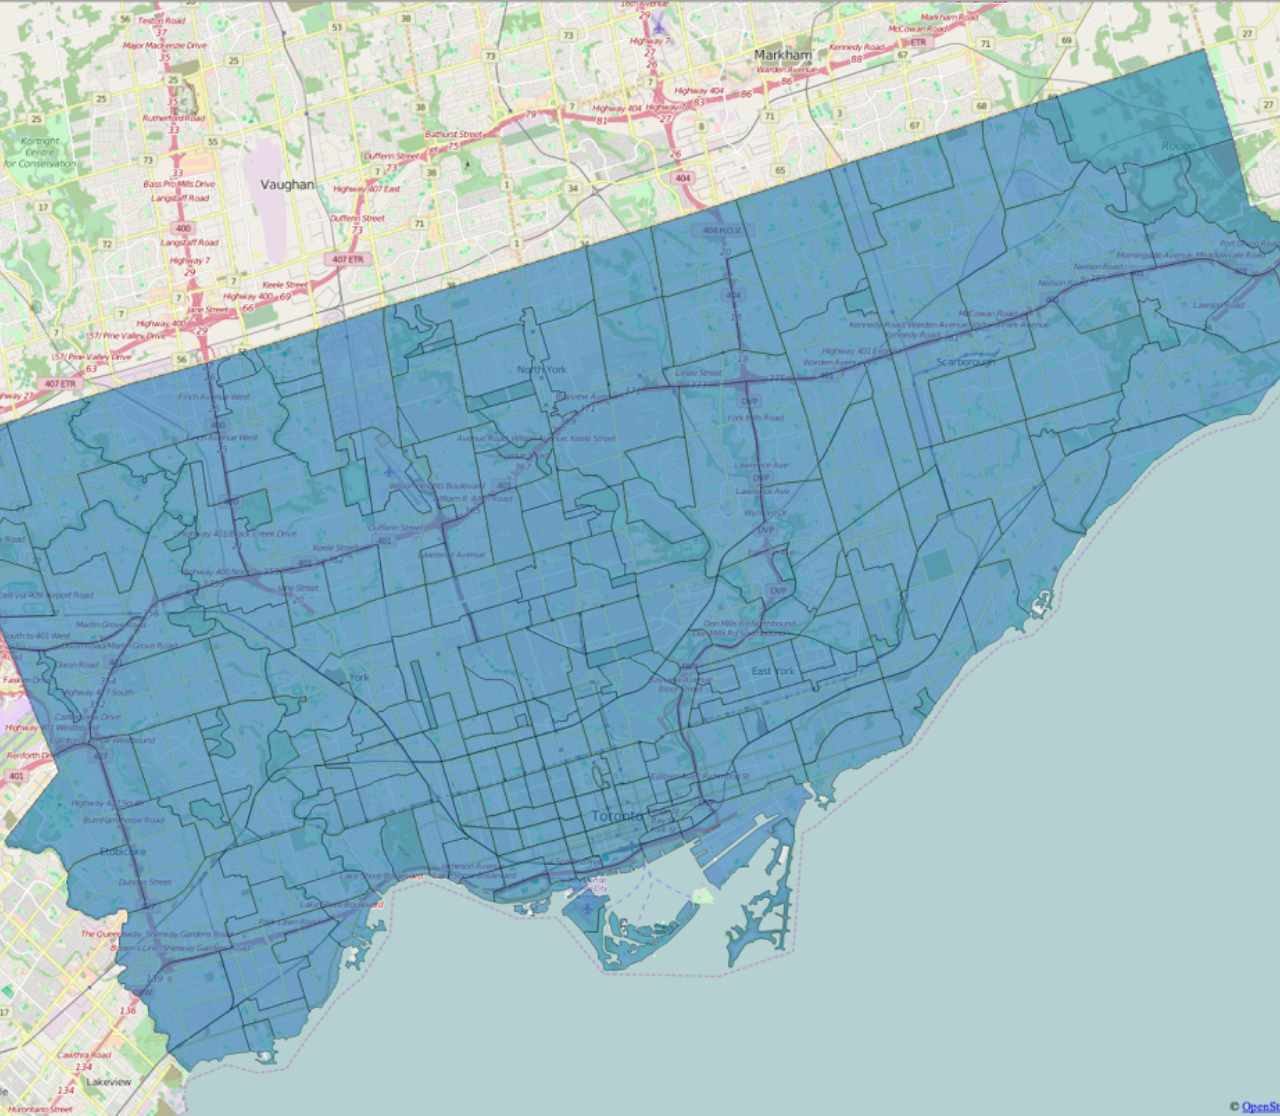
<file: toronto.html>
<!DOCTYPE html>
<html>
<head>
	<title>
		Toronto Neighborhoods
	</title>
	<link rel="shortcut icon" href="images/globe.png">
		<link rel="stylesheet" type="text/css" href="styles/toronto.css">
</head>
<body>

</body>
</html>
</file>
<file: styles/index.css>
#wrapper {
	width: 100%;
	min-height: 200px;
	max-width: 1200px; 
	min-width:300px;
	margin: 0 auto;
	margin-bottom: 60px;
}

#top, #bottom {
		position: fixed;
		left: 0;
		right: 0;
		height: 88%;
	}
	
#top {
	top: 0;
	background-color: beige;

		}
	
#bottom {
	bottom: 0;
	background: url(../images/world.jpg) no-repeat fixed; 
	background-size: cover;
	}

 a.about {
 	margin-right: auto;
 	margin-top: 1em;
 	margin-bottom: -20px;
 	margin-left: 50px;
 	color: black; 
    text-decoration: none;
 	font-family: serif;
 	font-style: italic;
 	font-size: 23px;
 	font-weight: bold;
 	float:left;
 	clear: left;
 	opacity: 0.8;
 }

a {
   position: inline;
   font-size: 16px;
   font-style: serif; 
   float: right;
   padding-top: 1.1em;
   padding-right: 0.5em;
    }

h2 {
	font-family: serif;
	font-style: italic;
	font-size: 32px;
	position: inline;
	margin-left: 100px;
	margin-top: 13px;
	width: 300px;
	display: inline-block;
}

h4 {
	margin-top: -30px;
	margin-left: 118px;
	font-style: italic bold;
	font-family: Garamond;
}
</file>
<file: styles/dropdown-effects/css/default.css>
/* ========================================================================
 * General common BootBites.com styling
 * Note specific to the tutorial.
 *
 * @see: css/tutorial.css file for tutorial specific CSS
 * ========================================================================
 * Copyright 2015 Bootbites.com (unless otherwise stated)
 * For license information see: http://bootbites.com/license
 * ======================================================================== */

/* ==================================================
  Regions
  ================================================== */
.navbar-bootbites{
  background-color: #6f5499;
  margin-bottom: 0;
}
.navbar-bootbites .navbar-brand,
.navbar-bootbites .navbar-nav > li > a {
  color: #e3e3e3;
}

.jumbotron-bootbites {
  background-color: #EBE1F9;
}

.content {
  
}

.footer {
  border-top: 5px solid #eee;
  padding: 3em 0;
  margin-top: 3em;
  text-align: center;
}

/* ==================================================
  Styling
  ================================================== */
.btn-bootbites {
  background: #6f5499;
  border: none;
  border-radius: 0;
}
.btn-bootbites:hover,
.btn-bootbites:focus,
.btn-bootbites:active,
.btn-bootbites.active {
  background: #523e71;
}

/* ==================================================
  Common
  ================================================== */
.intro {
  margin-bottom: 3em;
  padding-bottom: 3em;
  border-bottom: 5px solid #eee;
}
.demos .demo {
  margin-bottom: 3em;
  padding-bottom: 3em;
  border-bottom: 1px solid #eee;
}
.demos .demo:last-child {
  border-bottom: none;
  padding-bottom: 0;
}
</file>
<file: styles/dropdown-effects/css/tutorial.css>
/* ========================================================================
 * Tutorial specific styling
 *
 * @see: css/default.css file for generic CSS
 * ========================================================================
 * Copyright 2015 Bootbites.com (unless otherwise stated)
 * For license information see: http://bootbites.com/license
 * ======================================================================== */

/* ==================================================
  Styling
  ================================================== */
.dropdown > a {
  -webkit-transition: all 0.2s ease-in;
  -o-transition: all 0.2s ease-in;
  transition: all 0.2s ease-in;
}
.dropdown.open {
  
}

.dropdown-menu.animated {
  /* Speed up animations */
  -webkit-animation-duration: 0.55s;
  animation-duration: 0.55s;
  
  -webkit-animation-timing-function: ease;
  animation-timing-function: ease;
  
  /*
   * @see:
   * Animation duration: http://www.w3schools.com/cssref/css3_pr_animation-duration.asp
   * Animation timing: http://www.w3schools.com/cssref/css3_pr_animation-timing-function.asp
   */
}

.dropdown-menu.animated.fadeIn {
  /*
   * Example of further customisation for the "fadeIn" effect
   * Can be used for all effects ie. .dropdown-menu.animated.EFFECTNAME
   */
  -webkit-animation-duration: 0.45s;
  animation-duration: 0.45s;
  
  -webkit-animation-timing-function: ease-out;
  animation-timing-function: ease-out;  
}
</file>
<file: styles/about.css>
#wrapper {
	width: 90%;
	max-width: 1200px; 
	min-width:550px;
	margin: 0 auto;
	margin-bottom: 60px;
}

p {
	text-indent: 50px;
} 

body {
	background-color: beige;
	margin-right: 100px;
}

#about {
	color: grey;
	font-family: Hoefler Text;
	font-style: italic;
	font-size: 35px;
	text-align: center;
	margin-top: 10px;
	margin-left: 180px;	
}
a.about {
	margin-right:auto;
	margin-top: 0.5em;
	margin-left:-25px;
	margin-bottom: 10px;
	color: black; 
    text-decoration: none;
 	font-family: serif;
 	font-style: italic;
 	font-size: 23px;
 	font-weight: bold;
  	vertical-align: center;
 	opacity: 0.8;
 	float:left;
 	clear: left;
    display:center;
}

.circle {
margin-left: 20px;
margin-right: 20px;
border-radius: 50%;
height: 100%;
float: left;
}

h1 {
	display: inline-block;
	position: absolute;
	position: relative;
	text-align:center;
	margin-bottom: -10px;
	font-style: italic;
	font-family: Garamond;
	color: grey;
	/*font-family: Hoefler Text;*/
	/*font-family: Baskerville Full Stack;*/
	/*font-family: Baskerville;*/
	/*font-family: Baskerville Old Face;*/
}
</file>
<file: styles/cairo.css>
body {
	background-image: url("../cairo.png");
	background-position: center  left;
	/*background-size: cover;*/
	background-repeat: no-repeat;
    height: 1200px;
    width: 1700px;
}
</file>
<file: styles/cape_town.css>
body {
	background-image: url("../cape_town.png");
	background-position:  center top;
	/*background-size: cover;*/
	background-repeat: no-repeat;
    height: 1200px;
    width: 960px;
}
</file>
<file: styles/ho_chi_minh.css>
body {
	background-image: url("../ho_chi_minh.png");
	background-position: center;
	background-size: 1600px;
	background-repeat: no-repeat;
    height: 1200px;
    width: 1300px;
    left: 100px;

}
</file>
<file: styles/neighborhoods.css>
body {
	background-color: beige;
}

/*a:nth-child(2) {
  font-family: Baskerville;
}*/

#title:nth-child(1)  {
  font-family: Baskerville;
  text-align: center;
  font-size: 30px;
  margin-bottom: -20px;
  text-align: center;
}	


  a.about {
  color: black; 
  text-decoration: none;
  font-family: serif;
  font-style: italic;
  font-size: 23px;
  font-weight: bold;
  float:left;
  clear: left;
  margin-top: 2.0em;
  margin-left: 50px;
  margin-bottom: -20px;
  opacity: 0.8;
 }

#oakland {
  height: 80px;
  width: 720px;
  background-repeat: no-repeat;
  border: solid 1px black;
  margin: 25px auto 50px auto;
  background-image: url("../images/oakland_neighborhoods.png");
}

  #toronto{
  height: 80px;
  width: 720px;
  background-repeat: no-repeat;
  border: solid 1px black;
  margin: 50px auto 50px auto;
  background-image: url("../images/toronto_neighborhoods.png");
}
 #box   {
  font-style: Times;
  font-size: 12px;
  height: 170px;
  width: 175px;
  background-color: beige;
  border-style: solid;
  border-color: grey;
  text-align: center;
  margin: 35px auto 25px auto;
 }

 #cape_town {
  height: 80px;
  width: 720px;
  background-repeat: no-repeat;
  border: solid 1px black;
  margin: 50px auto 50px auto;
  background-image: url("../images/cape_town_neighborhoods.png");
}

#cairo { 
  height: 80px;
  width: 720px;
  background-repeat: no-repeat;
  border: solid 1px black;
  margin: 50px auto 50px auto;
  background-image: url("../images/cairo_neighborhoods.png");
} 

#ho_chi_minh {
  height: 80px;
  width: 720px;
  background-repeat: no-repeat;
  border: solid 1px black;
  margin: 50px auto 50px auto;
  background-image: url("../images/ho_chi_minh_neighborhoods.png");
}

#tel_aviv {
  height: 80px;
  width: 720px;
  background-repeat: no-repeat;
  background-position: center ;
  border: solid 1px black;
  margin: 50px auto 50px auto;
  background-image: url("../images/tel_aviv_neighborhoods.png");
}

#arc {
  height: 80px;
  width: 720px;
  background-repeat: no-repeat;
  border: solid 1px black;
  margin: 50px auto 50px auto;
  background-image: url("../images/esri.png");
  background-position:  center center;
}


a {
  color: black;
  text-decoration: none;
  font-family: Garamound;
}
</file>
<file: styles/oakland.css>
body {
	/*background-attachment: scroll;*/
	/*margin-top: 520px;*/
	background-image: url("../oakland.png");
	background-position: center ;
	background-size: cover;
	background-repeat: no-repeat;
    height: 1200px;
    width: 1200px;
}
</file>
<file: styles/projects.css>
body {
	background-color: beige;
	min-width:800px;
}

#wrapper {
	/*width: 95%;*/
	max-width: 1200px; 
	/*min-width:300px;*/
	margin: 0 auto;
	margin-bottom: 60px;
	margin-top: 60px;
}


a {
	color: grey;
	text-decoration: none;
	font-family: Garamond;
}

a:first-child {
	text-decoration: none;
}

a:nth-child(2) {
    text-decoration: none;
}

a:nth-child(3) {
	text-decoration: none;
}

a:nth-child(4) {
	text-decoration: none;
}

h1 {
	text-align: center;
	margin-left: -95px;
	margin-bottom: 20px;
	font-style: italic;
	font-family: Garamond;
	color: grey;	
}

h4 {
	margin: 0px 0px 20px 0px;
	white-space: nowrap;
}


 a.about {
 	color: black; 
    text-decoration: none;
 	font-family: serif;
 	font-style: italic;
 	font-size: 23px;
 	font-weight: bold;
 	margin-top: 0.5em;
  	vertical-align: middle;
 	opacity: 0.8;
 	float:left;
 	clear: left;
 	margin-left:auto;
    margin-right:auto;
    display:center;
    margin-bottom: 10px;
 }

.project {
	position: relative;
	background-color: blue;
	height: 200px;
	width: 300px;
	margin: 7px 0px 0px 0px;	
}

.project:hover {
	text-decoration: none;
	height: 230px;
	width: 330px;
	box-shadow: 10px 0px 5px #888888;
}

#sf-jeru.project {
	background-image: url("../images/sf-jeru.png");
	background-size: cover;
}

#israel.project {
	background-image: url("../images/israel.png");
	background-position:  center center;
	background-size: cover;
	
}

#osm.project {
	background-color: white;
	background-image: url("../images/osm_nyc.png");
	background-repeat: no-repeat;
    background-position: center center;
    background-size: cover;

}

#ldarch.project {
	background-image: url("../images/ldarch.png");
	background-size: cover;
}


#neighborhood.project {
	background-image: url("../images/neighborhood.png");
	background-position:  center center;
	background-size: cover;
	
}

#neighborhood-interface.project {
	background-image: url("../images/neighborhood-interface.png");
	background-position:  center center;
	background-size: cover;
}

#bloc_jams.project {
	background-image: url("../images/bloc-jams.png");
	background-size: cover;
}
</file>
<file: styles/toronto.css>
body {
	color: beige;
	background-image: url("../toronto.png");
	background-size: cover;
	background-position: center center;
	background-repeat: no-repeat;
    height: 1100px;
    width: 1100px;
</file>
